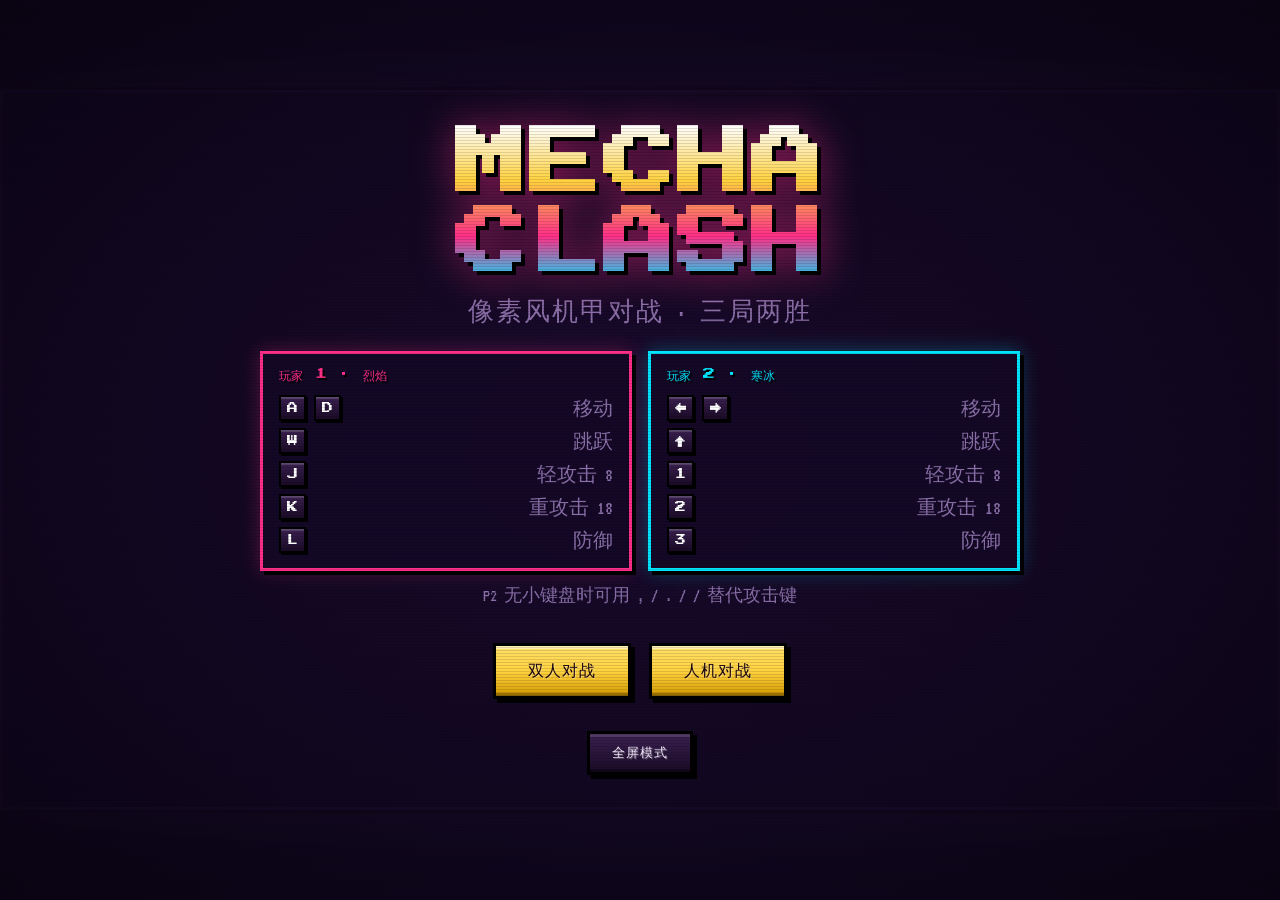
<file: index.html>
<!DOCTYPE html>
<html lang="zh-CN">
  <head>
    <meta charset="UTF-8" />
    <meta
      name="viewport"
      content="width=device-width, initial-scale=1.0, maximum-scale=1.0, user-scalable=no, viewport-fit=cover"
    />
    <title>MECHA CLASH - 像素风机甲对战</title>
    <link rel="preconnect" href="https://fonts.googleapis.com" />
    <link rel="preconnect" href="https://fonts.gstatic.com" crossorigin />
    <link
      href="https://fonts.googleapis.com/css2?family=Press+Start+2P&family=VT323&display=swap"
      rel="stylesheet"
    />
    <link rel="stylesheet" href="css/style.css" />
  </head>
  <body>
    <div id="app">
      <!-- 游戏画布 -->
      <canvas id="game" width="960" height="540"></canvas>

      <!-- HUD 叠层 -->
      <div id="hud" class="hidden">
        <div class="hud-top">
          <!-- P1 -->
          <div class="player-hud left">
            <div class="player-name p1-color">P1 烈焰</div>
            <div class="bar hp-bar">
              <div class="bar-fill hp-fill p1" id="hp1"></div>
            </div>
            <div class="bar stam-bar">
              <div class="bar-fill stam-fill" id="stam1"></div>
            </div>
          </div>
          <!-- 中央信息 -->
          <div class="center-info">
            <div class="round-label" id="roundText">ROUND 1</div>
            <div class="win-dots">
              <span class="dot p1-color" id="dot-p1-1"></span>
              <span class="dot p1-color" id="dot-p1-2"></span>
              <span class="timer" id="timer">60</span>
              <span class="dot p2-color" id="dot-p2-1"></span>
              <span class="dot p2-color" id="dot-p2-2"></span>
            </div>
          </div>
          <!-- P2 -->
          <div class="player-hud right">
            <div class="player-name p2-color" id="p2-name">P2 寒冰</div>
            <div class="bar hp-bar reverse">
              <div class="bar-fill hp-fill p2" id="hp2"></div>
            </div>
            <div class="bar stam-bar reverse">
              <div class="bar-fill stam-fill" id="stam2"></div>
            </div>
          </div>
        </div>

        <!-- 倒计时 -->
        <div id="countdown-overlay" class="hidden">
          <span id="countdown-text"></span>
        </div>

        <!-- 全屏切换按钮（游戏中） -->
        <button id="fs-toggle" class="fs-toggle hidden" title="全屏切换">⛶</button>

        <!-- 触屏控制（仅移动端显示） -->
        <div id="touch-controls" class="hidden">
          <div class="touch-pad left-pad">
            <button id="t-left" class="touch-btn dir-btn">◀</button>
            <button id="t-right" class="touch-btn dir-btn">▶</button>
          </div>
          <div class="touch-pad right-pad">
            <button id="t-light" class="touch-btn act-btn light-btn">轻</button>
            <button id="t-heavy" class="touch-btn act-btn heavy-btn">重</button>
            <button id="t-jump" class="touch-btn act-btn jump-btn">跳</button>
            <button id="t-block" class="touch-btn act-btn block-btn">防</button>
          </div>
        </div>
      </div>

      <!-- 开始界面 -->
      <div id="menu" class="screen">
        <div class="menu-inner">
          <div class="title-glow">
            <h1 class="game-title">MECHA<br />CLASH</h1>
          </div>
          <p class="subtitle">像素风机甲对战 · 三局两胜</p>

          <div class="controls-grid" id="ctrl-p1">
            <div class="ctrl-card p1-border">
              <div class="ctrl-title p1-color">玩家 1 · 烈焰</div>
              <div class="ctrl-row"><kbd>A</kbd><kbd>D</kbd><span>移动</span></div>
              <div class="ctrl-row"><kbd>W</kbd><span>跳跃</span></div>
              <div class="ctrl-row"><kbd>J</kbd><span>轻攻击 8</span></div>
              <div class="ctrl-row"><kbd>K</kbd><span>重攻击 18</span></div>
              <div class="ctrl-row"><kbd>L</kbd><span>防御</span></div>
            </div>
            <div class="ctrl-card p2-border" id="ctrl-p2">
              <div class="ctrl-title p2-color">玩家 2 · 寒冰</div>
              <div class="ctrl-row"><kbd>←</kbd><kbd>→</kbd><span>移动</span></div>
              <div class="ctrl-row"><kbd>↑</kbd><span>跳跃</span></div>
              <div class="ctrl-row"><kbd>1</kbd><span>轻攻击 8</span></div>
              <div class="ctrl-row"><kbd>2</kbd><span>重攻击 18</span></div>
              <div class="ctrl-row"><kbd>3</kbd><span>防御</span></div>
            </div>
          </div>
          <p class="hint" id="hint-text">P2 无小键盘时可用 , / . / / 替代攻击键</p>

          <div class="mode-select">
            <button id="pvp-btn" class="pixel-btn">双人对战</button>
            <button id="pve-btn" class="pixel-btn">人机对战</button>
          </div>
          <button id="fullscreen-btn" class="pixel-btn ghost fs-btn">全屏模式</button>
          <p class="hint touch-hint hidden" id="touch-hint">移动端：点全屏按钮横屏体验</p>
        </div>
      </div>

      <!-- 结算界面 -->
      <div id="result" class="screen hidden">
        <div class="menu-inner">
          <h2 id="result-text" class="ko-text">K.O.</h2>
          <p id="winner-text" class="winner-text"></p>
          <div class="btn-row">
            <button id="rematch-btn" class="pixel-btn">再战一局</button>
            <button id="menu-btn" class="pixel-btn ghost">返回主菜单</button>
          </div>
        </div>
      </div>
    </div>

    <!-- 脚本按依赖顺序加载 -->
    <script src="js/constants.js"></script>
    <script src="js/InputManager.js"></script>
    <script src="js/Mecha.js"></script>
    <script src="js/AIController.js"></script>
    <script src="js/PixelArt.js"></script>
    <script src="js/ParticleSystem.js"></script>
    <script src="js/Renderer.js"></script>
    <script src="js/GameEngine.js"></script>
    <script src="js/main.js"></script>
  </body>
</html>
</file>
<file: css/style.css>
/* ===== 全局重置与基础 ===== */
* {
  margin: 0;
  padding: 0;
  box-sizing: border-box;
}

:root {
  --bg: #0a0414;
  --p1: #ff2e88;
  --p2: #00e5ff;
  --gold: #ffd23f;
  --text: #f4e9ff;
  --dim: #8a6fa8;
  --hp-back: #2a1130;
  --stam: #7cff5a;
  --panel: rgba(20, 8, 38, 0.92);
  --border-light: #4a2a6a;
}

html,
body {
  width: 100%;
  height: 100%;
  background: var(--bg);
  color: var(--text);
  font-family: "VT323", monospace;
  overflow: hidden;
  -webkit-font-smoothing: none;
  font-smooth: never;
  image-rendering: pixelated;
}

#app {
  position: relative;
  width: 100vw;
  width: 100dvw;
  height: 100vh;
  height: 100dvh;
  display: flex;
  align-items: center;
  justify-content: center;
  background: radial-gradient(
      ellipse at center,
      #1a0b2e 0%,
      #0a0414 70%,
      #000000 100%
    );
}

/* 全局 CRT 扫描线 */
#app::after {
  content: "";
  position: fixed;
  inset: 0;
  pointer-events: none;
  background: repeating-linear-gradient(
    0deg,
    rgba(0, 0, 0, 0.12) 0px,
    rgba(0, 0, 0, 0.12) 1px,
    transparent 1px,
    transparent 3px
  );
  z-index: 100;
  mix-blend-mode: multiply;
}

/* ===== 画布 ===== */
#game {
  width: min(100vw, calc(100vh * 16 / 9));
  width: min(100dvw, calc(100dvh * 16 / 9));
  height: min(calc(100vw * 9 / 16), 100vh);
  height: min(calc(100dvw * 9 / 16), 100dvh);
  image-rendering: pixelated;
  image-rendering: crisp-edges;
  background: #1a0b2e;
  border: 3px solid var(--border-light);
  box-shadow:
    0 0 0 3px #000,
    0 0 40px rgba(255, 46, 136, 0.25),
    0 0 80px rgba(0, 229, 255, 0.18);
}

.hidden {
  display: none !important;
}

/* ===== HUD ===== */
#hud {
  position: absolute;
  top: 50%;
  left: 50%;
  width: min(100vw, calc(100vh * 16 / 9));
  width: min(100dvw, calc(100dvh * 16 / 9));
  height: min(calc(100vw * 9 / 16), 100vh);
  height: min(calc(100dvw * 9 / 16), 100dvh);
  transform: translate(-50%, -50%);
  pointer-events: none;
}

.hud-top {
  position: absolute;
  inset: 0;
  display: flex;
  justify-content: space-between;
  align-items: flex-start;
  padding: 18px 22px 0;
  gap: 12px;
}

.player-hud {
  width: 38%;
  display: flex;
  flex-direction: column;
  gap: 4px;
}
.player-hud.right {
  align-items: flex-end;
}

.player-name {
  font-family: "Press Start 2P", monospace;
  font-size: 12px;
  letter-spacing: 1px;
  text-shadow: 2px 2px 0 #000;
  margin-bottom: 2px;
}

.bar {
  width: 100%;
  height: 16px;
  background: var(--hp-back);
  border: 2px solid #000;
  box-shadow:
    inset 0 0 0 1px rgba(255, 255, 255, 0.15),
    2px 2px 0 rgba(0, 0, 0, 0.6);
  position: relative;
  overflow: hidden;
}
.bar.stam-bar {
  height: 7px;
  margin-top: 1px;
}
.bar.reverse .bar-fill {
  right: 0;
  left: auto;
}

.bar-fill {
  position: absolute;
  top: 0;
  left: 0;
  height: 100%;
  transition: width 0.12s linear;
}
.hp-fill.p1 {
  background: linear-gradient(
    180deg,
    var(--p1) 0%,
    #ff5fa8 45%,
    #b3165f 100%
  );
  box-shadow: inset 0 -3px 0 rgba(0, 0, 0, 0.35);
}
.hp-fill.p2 {
  background: linear-gradient(
    180deg,
    var(--p2) 0%,
    #7af3ff 45%,
    #0094a8 100%
  );
  box-shadow: inset 0 -3px 0 rgba(0, 0, 0, 0.35);
}
.stam-fill {
  background: linear-gradient(180deg, #b6ff8a 0%, var(--stam) 50%, #2fa81f 100%);
}

/* 中央信息 */
.center-info {
  display: flex;
  flex-direction: column;
  align-items: center;
  gap: 6px;
  padding-top: 2px;
}
.round-label {
  font-family: "Press Start 2P", monospace;
  font-size: 11px;
  color: var(--gold);
  text-shadow: 2px 2px 0 #000;
  letter-spacing: 1px;
}
.win-dots {
  display: flex;
  align-items: center;
  gap: 8px;
}
.dot {
  width: 12px;
  height: 12px;
  background: #1a0a24;
  border: 2px solid #000;
  box-shadow: inset 0 0 0 1px rgba(255, 255, 255, 0.1);
  transform: rotate(45deg);
}
.dot.on.p1-color {
  background: var(--p1);
  box-shadow: 0 0 8px var(--p1);
}
.dot.on.p2-color {
  background: var(--p2);
  box-shadow: 0 0 8px var(--p2);
}
.timer {
  font-family: "Press Start 2P", monospace;
  font-size: 18px;
  color: var(--text);
  text-shadow: 2px 2px 0 #000;
  min-width: 34px;
  text-align: center;
}

/* 倒计时 */
#countdown-overlay {
  position: absolute;
  inset: 0;
  display: flex;
  align-items: center;
  justify-content: center;
  pointer-events: none;
  z-index: 40;
}
#countdown-text {
  font-family: "Press Start 2P", monospace;
  font-size: 160px;
  color: var(--gold);
  text-shadow:
    6px 6px 0 #000,
    0 0 40px rgba(255, 210, 63, 0.9),
    0 0 80px rgba(255, 46, 136, 0.5);
  letter-spacing: 4px;
}
#countdown-text.pop {
  animation: countdownPop 0.6s cubic-bezier(0.34, 1.56, 0.64, 1);
}
@keyframes countdownPop {
  0% {
    transform: scale(2.4);
    opacity: 0;
  }
  50% {
    transform: scale(1.1);
    opacity: 1;
  }
  100% {
    transform: scale(1);
    opacity: 1;
  }
}

.p1-color {
  color: var(--p1);
}
.p2-color {
  color: var(--p2);
}

/* ===== 全屏界面（菜单/结算） ===== */
.screen {
  position: fixed; /* fixed 脱离 #app 的 overflow:hidden，独立覆盖视口 */
  inset: 0;
  display: flex;
  align-items: center;
  justify-content: center;
  background: radial-gradient(
      ellipse at center,
      rgba(26, 11, 46, 0.82) 0%,
      rgba(10, 4, 20, 0.96) 100%
    );
  z-index: 50;
  pointer-events: auto;
  padding: 20px;
  overflow: auto; /* 横屏窄高度时允许滚动，避免内容被截断 */
}
.menu-inner {
  display: flex;
  flex-direction: column;
  align-items: center;
  gap: 18px;
  max-width: 760px;
  width: 100%;
  margin: auto; /* 配合 overflow auto 居中且不溢出 */
}

/* 标题 */
.title-glow {
  text-align: center;
  animation: titleBreathe 2.4s ease-in-out infinite;
}
.game-title {
  font-family: "Press Start 2P", monospace;
  font-size: clamp(34px, 7vw, 72px);
  line-height: 1.1;
  letter-spacing: 2px;
  background: linear-gradient(
    180deg,
    #fff 0%,
    var(--gold) 35%,
    var(--p1) 70%,
    var(--p2) 100%
  );
  -webkit-background-clip: text;
  background-clip: text;
  -webkit-text-fill-color: transparent;
  filter: drop-shadow(4px 4px 0 #000) drop-shadow(0 0 20px rgba(255, 46, 136, 0.5));
}
@keyframes titleBreathe {
  0%,
  100% {
    transform: scale(1);
  }
  50% {
    transform: scale(1.04);
  }
}
.subtitle {
  font-family: "VT323", monospace;
  font-size: 26px;
  color: var(--dim);
  letter-spacing: 2px;
  margin-top: -8px;
}

/* 操作卡片 */
.controls-grid {
  display: grid;
  grid-template-columns: 1fr 1fr;
  gap: 16px;
  width: 100%;
  margin-top: 4px;
}
.ctrl-card {
  background: var(--panel);
  border: 3px solid var(--border-light);
  padding: 14px 16px;
  display: flex;
  flex-direction: column;
  gap: 6px;
  box-shadow: 4px 4px 0 rgba(0, 0, 0, 0.6);
}
.ctrl-card.p1-border {
  border-color: var(--p1);
  box-shadow: 4px 4px 0 #000, 0 0 18px rgba(255, 46, 136, 0.3);
}
.ctrl-card.p2-border {
  border-color: var(--p2);
  box-shadow: 4px 4px 0 #000, 0 0 18px rgba(0, 229, 255, 0.3);
}
.ctrl-title {
  font-family: "Press Start 2P", monospace;
  font-size: 12px;
  margin-bottom: 4px;
  text-shadow: 2px 2px 0 #000;
}
.ctrl-row {
  display: flex;
  align-items: center;
  gap: 8px;
  font-size: 22px;
  color: var(--text);
}
.ctrl-row span {
  margin-left: auto;
  color: var(--dim);
  font-size: 20px;
}
kbd {
  display: inline-block;
  min-width: 26px;
  height: 26px;
  padding: 0 6px;
  font-family: "Press Start 2P", monospace;
  font-size: 11px;
  line-height: 24px;
  text-align: center;
  color: #fff;
  background: linear-gradient(180deg, #3a2050 0%, #1a0a26 100%);
  border: 2px solid #000;
  box-shadow:
    inset 0 2px 0 rgba(255, 255, 255, 0.18),
    2px 2px 0 #000;
}
.hint {
  font-size: 18px;
  color: var(--dim);
  margin-top: -6px;
}

/* 像素按钮 */
.pixel-btn {
  font-family: "Press Start 2P", monospace;
  font-size: 16px;
  color: #1a0410;
  background: linear-gradient(180deg, #ffe06b 0%, var(--gold) 50%, #d49a00 100%);
  border: 3px solid #000;
  padding: 14px 32px;
  cursor: pointer;
  letter-spacing: 1px;
  box-shadow:
    inset 0 3px 0 rgba(255, 255, 255, 0.5),
    inset 0 -3px 0 rgba(0, 0, 0, 0.3),
    4px 4px 0 #000;
  transition: transform 0.08s, box-shadow 0.08s;
  text-shadow: 1px 1px 0 rgba(255, 255, 255, 0.3);
  margin-top: 6px;
}
.pixel-btn:hover {
  transform: translate(-2px, -2px);
  box-shadow:
    inset 0 3px 0 rgba(255, 255, 255, 0.5),
    inset 0 -3px 0 rgba(0, 0, 0, 0.3),
    6px 6px 0 #000,
    0 0 20px rgba(255, 210, 63, 0.6);
}
.pixel-btn:active {
  transform: translate(2px, 2px);
  box-shadow:
    inset 0 3px 0 rgba(255, 255, 255, 0.3),
    2px 2px 0 #000;
}
.pixel-btn.ghost {
  background: linear-gradient(180deg, #3a2050 0%, #1a0a26 100%);
  color: var(--text);
  box-shadow:
    inset 0 3px 0 rgba(255, 255, 255, 0.12),
    inset 0 -3px 0 rgba(0, 0, 0, 0.4),
    4px 4px 0 #000;
}
.pixel-btn.ghost:hover {
  box-shadow:
    inset 0 3px 0 rgba(255, 255, 255, 0.12),
    inset 0 -3px 0 rgba(0, 0, 0, 0.4),
    6px 6px 0 #000,
    0 0 18px rgba(138, 111, 168, 0.5);
}

/* 结算界面 */
.ko-text {
  font-family: "Press Start 2P", monospace;
  font-size: clamp(48px, 10vw, 110px);
  color: var(--gold);
  text-shadow:
    6px 6px 0 #000,
    0 0 40px rgba(255, 210, 63, 0.8);
  letter-spacing: 4px;
}
.ko-text.pop {
  animation: koPop 0.6s cubic-bezier(0.34, 1.56, 0.64, 1);
}
@keyframes koPop {
  0% {
    transform: scale(0) rotate(-20deg);
    opacity: 0;
  }
  60% {
    transform: scale(1.3) rotate(5deg);
  }
  100% {
    transform: scale(1) rotate(0);
    opacity: 1;
  }
}
.winner-text {
  font-size: 30px;
  color: var(--text);
  letter-spacing: 1px;
  text-shadow: 2px 2px 0 #000;
}
.btn-row {
  display: flex;
  gap: 16px;
  flex-wrap: wrap;
  justify-content: center;
  margin-top: 10px;
}

/* 窄屏提示 */
@media (max-width: 640px) {
  .controls-grid {
    grid-template-columns: 1fr;
  }
  .ctrl-row {
    font-size: 18px;
  }
}

/* ===== 模式选择 ===== */
.mode-select {
  display: flex;
  gap: 18px;
  justify-content: center;
  flex-wrap: wrap;
  margin-top: 18px;
}
.mode-select .pixel-btn {
  margin-top: 0;
}

/* ===== 触屏控制 ===== */
#touch-controls {
  position: absolute;
  left: 0;
  right: 0;
  bottom: 0;
  display: flex;
  justify-content: space-between;
  align-items: flex-end;
  padding: 14px 18px;
  pointer-events: none;
  z-index: 50;
}
.touch-pad {
  display: flex;
  gap: 12px;
  pointer-events: none;
}
.right-pad {
  flex-wrap: wrap;
  max-width: 220px;
  justify-content: flex-end;
}
.touch-btn {
  width: 64px;
  height: 64px;
  border-radius: 50%;
  border: 3px solid #000;
  font-family: "Press Start 2P", monospace;
  font-size: 16px;
  color: #1a0410;
  pointer-events: auto;
  user-select: none;
  -webkit-user-select: none;
  -webkit-tap-highlight-color: transparent;
  touch-action: none;
  cursor: pointer;
  box-shadow: 3px 3px 0 #000;
  transition: transform 0.05s, box-shadow 0.05s;
}
.touch-btn:active {
  transform: translate(2px, 2px);
  box-shadow: 1px 1px 0 #000;
}
.dir-btn {
  background: linear-gradient(180deg, #6a4a8a 0%, #4a2a6a 100%);
  color: var(--text);
}
.act-btn {
  color: #1a0410;
}
.light-btn {
  background: linear-gradient(180deg, #ff7ab8 0%, #ff2e88 100%);
}
.heavy-btn {
  background: linear-gradient(180deg, #ffe06b 0%, var(--gold) 100%);
}
.jump-btn {
  background: linear-gradient(180deg, #7cff5a 0%, #4ad02a 100%);
}
.block-btn {
  background: linear-gradient(180deg, #7af3ff 0%, #00e5ff 100%);
}

/* 移动端：放大触屏按钮，优化手感 */
@media (max-width: 900px) {
  #touch-controls {
    padding: 10px 12px;
  }
  .touch-btn {
    width: 58px;
    height: 58px;
    font-size: 14px;
  }
  .touch-pad {
    gap: 10px;
  }
}

/* ===== 全屏按钮 ===== */
.fs-btn {
  margin-top: 14px;
  font-size: 13px;
  padding: 10px 22px;
}

/* 游戏内右上角全屏切换 */
.fs-toggle {
  position: absolute;
  top: 10px;
  right: 12px;
  width: 34px;
  height: 34px;
  border: 2px solid #000;
  background: rgba(20, 8, 38, 0.85);
  color: var(--gold);
  font-size: 18px;
  cursor: pointer;
  pointer-events: auto;
  z-index: 60;
  display: flex;
  align-items: center;
  justify-content: center;
  padding: 0;
  line-height: 1;
  -webkit-tap-highlight-color: transparent;
}
.fs-toggle:active {
  background: rgba(74, 42, 106, 0.95);
}

/* 全屏状态下：隐藏边框与外发光，让画面占满 */
:fullscreen #game,
:-webkit-full-screen #game {
  border: none;
  box-shadow: none;
}
:fullscreen #app,
:-webkit-full-screen #app {
  background: #000;
}

/* 移动端横屏：缩小 HUD 字号避免溢出 */
@media (max-width: 900px) and (orientation: landscape) {
  .player-name {
    font-size: 10px;
  }
  .bar {
    height: 12px;
  }
  .bar.stam-bar {
    height: 5px;
  }
  .hud-top {
    padding: 8px 12px 0;
  }
  .center-info {
    min-width: 90px;
  }
  .timer {
    font-size: 18px;
  }
  /* 主菜单：紧凑布局 */
  .menu-inner {
    gap: 8px;
    max-width: 640px;
  }
  .game-title {
    font-size: clamp(22px, 6vh, 40px); /* 横屏用 vh 限制，避免过高 */
  }
  .subtitle {
    font-size: 18px;
    margin-top: -2px;
  }
  .controls-grid {
    gap: 10px;
    margin-top: 0;
  }
  .ctrl-card {
    padding: 8px 10px;
    gap: 2px;
  }
  .ctrl-title {
    font-size: 10px;
    margin-bottom: 2px;
  }
  .ctrl-row {
    font-size: 16px;
    gap: 6px;
  }
  .ctrl-row span {
    font-size: 14px;
  }
  kbd {
    min-width: 22px;
    height: 22px;
    font-size: 9px;
    line-height: 18px;
    padding: 0 4px;
  }
  .hint {
    font-size: 14px;
  }
  .pixel-btn {
    font-size: 13px;
    padding: 10px 22px;
  }
  .fs-btn {
    margin-top: 6px;
  }
  .mode-select {
    gap: 12px;
    margin-top: 8px;
  }
}
</file>
